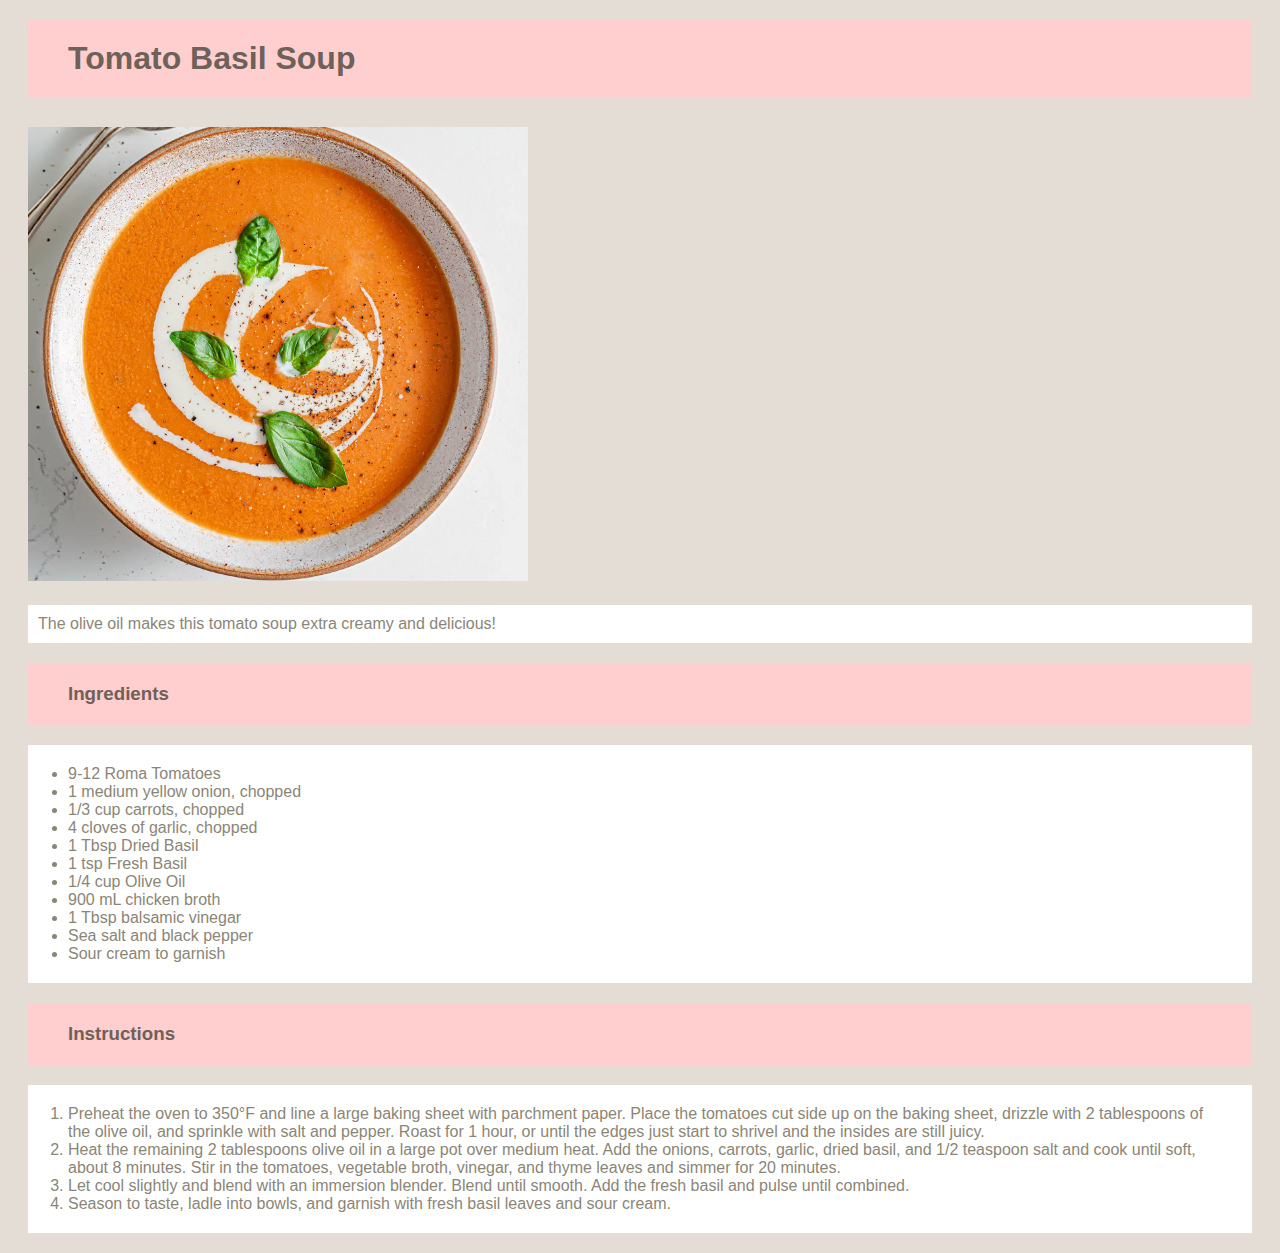
<file: myrecipes/tomato-basil-soup.html>
<!DOCTYPE html>
<html lang="en">

<head>
    <meta charset="UTF-8">
    <meta name="viewport" content="width=device-width, initial-scale=1.0">
    <link rel="stylesheet" href="../style.css">
    <title>Tomato Basil Soup</title>
</head>

<body>
    <h1 class="myheader">Tomato Basil Soup</h1>
    <img class="myimage" id="recipe-photo" src="./tomato-basil-soup.png" alt="A bowl of tomato basil soup" width="500">
    <p class="description">The olive oil makes this tomato soup extra creamy and delicious!</p>

    <h3 class="myheader">Ingredients</h3>
    <ul class="mylist">
        <li>9-12 Roma Tomatoes</li>
        <li>1 medium yellow onion, chopped</li>
        <li>1/3 cup carrots, chopped</li>
        <li>4 cloves of garlic, chopped</li>
        <li>1 Tbsp Dried Basil</li>
        <li>1 tsp Fresh Basil</li>
        <li>1/4 cup Olive Oil</li>
        <li>900 mL chicken broth</li>
        <li>1 Tbsp balsamic vinegar</li>
        <li>Sea salt and black pepper</li>
        <li>Sour cream to garnish</li>
    </ul>
    <h3 class="myheader">Instructions</h3>
    <ol class="mylist">
        <li>Preheat the oven to 350°F and line a large baking
            sheet with parchment paper. Place the tomatoes cut side up on the baking sheet,
            drizzle with 2 tablespoons of the olive oil, and sprinkle with salt and pepper.
            Roast for 1 hour, or until the edges just start to shrivel and the insides are still juicy.
        </li>
        <li>Heat the remaining 2 tablespoons olive oil in a large pot over medium heat.
            Add the onions, carrots, garlic, dried basil, and 1/2 teaspoon salt and cook until soft,
            about 8 minutes. Stir in the tomatoes, vegetable broth, vinegar, and thyme leaves and simmer for 20 minutes.
        </li>
        <li>Let cool slightly and blend with an immersion blender.
            Blend until smooth.
            Add the fresh basil and pulse until combined.
        </li>
        <li>Season to taste, ladle into bowls, and garnish with fresh basil leaves and sour cream.</li>
    </ol>
</body>

</html>
</file>
<file: style.css>
/* stylesheet */

.recipe-photo {
    width: 500px;
    height: auto;
}



* {
    font-family: "Tahoma", sans-serif;
    background-color: #E4DDD5;
}

h1, h3 {
    color: #6E6159;
    
}

ul, ol, p {
    color: #8B8577;
    font-weight: 300;
}

li {
    background-color: #ffffff;
}

.mylist {
    background-color: #ffffff;
    padding: 20px 40px;
    margin: 20px;
}

.myheader {
    background-color: #ffcece;
    padding: 20px 40px;
    margin: 20px;
}

.myimage {
    margin: 10px 20px 0px 20px;
}

.description {
    background-color: #ffffff;
    padding: 10px 10px;
    margin: 20px;
    
}
</file>
